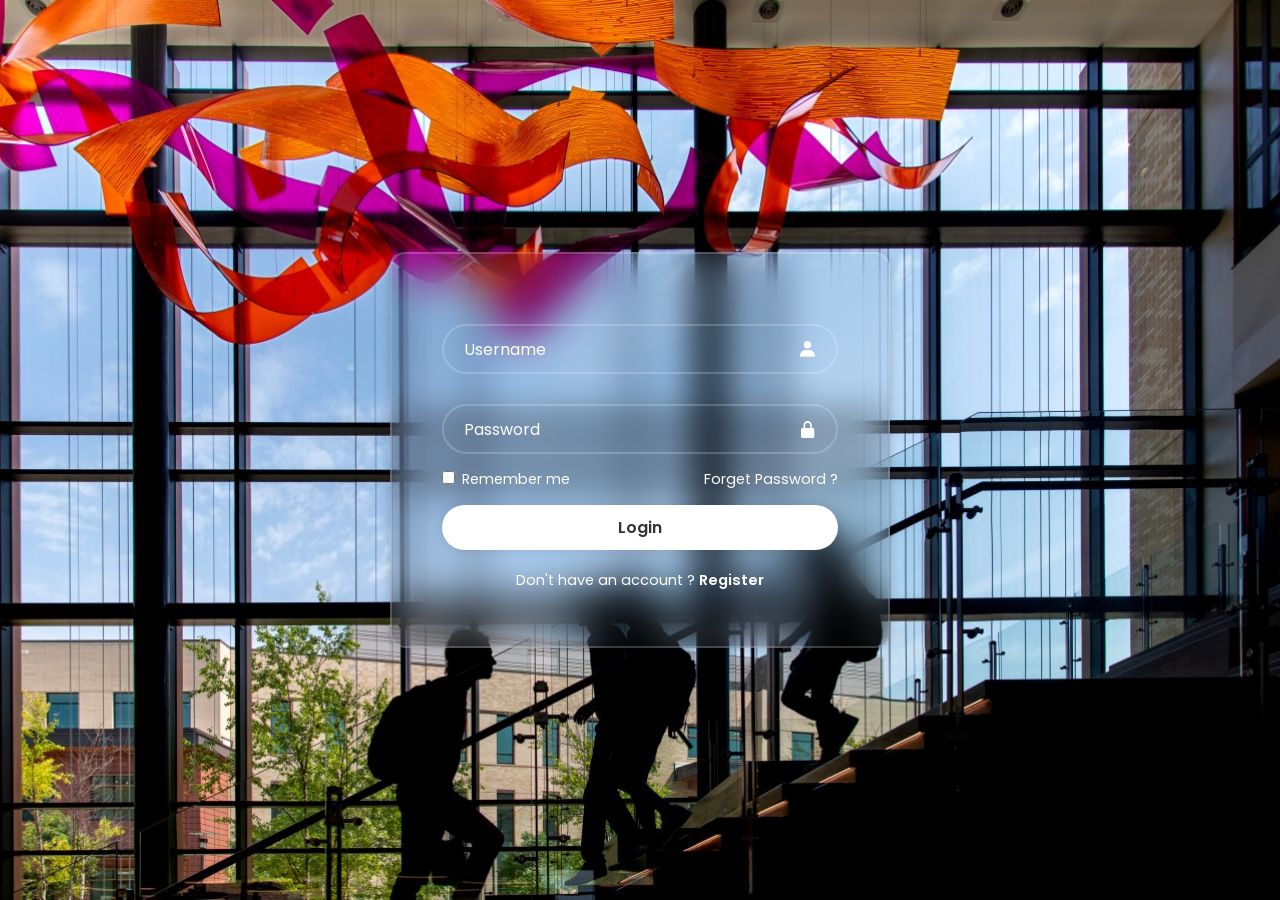
<file: CougerWeb.html>
<!DOCTYPE html>
<html lang="en">
<head>
    <meta charset="UTF-8">
    <meta name="viewport" content="width=device-width, initial-scale=1.0">
    <title>OneLogin</title>
    <link rel="icon" type="image/x-icon" href="Resources/icons/onelogin_logo.svg">
    <link rel="stylesheet" href="style/Login.css">
    <link href='https://unpkg.com/boxicons@2.1.4/css/boxicons.min.css' rel='stylesheet'>

</head>
<body>

    <div class="wapper">
        <div class="wapper-content">        
            <div class="main-content">
                <form action="">
                    <div class="input-box">
                        <input type="text" placeholder="Username" required>
                        <i class='bx bxs-user'></i>
                    </div>

                    <div class="input-box">
                        <input type="password" placeholder="Password" required>
                        <i class='bx bxs-lock-alt' ></i>
                    </div>

                    <div class="rememeber-forget">
                        <label><input type="checkbox"> Remember me </label>
                        <a href="#">Forget Password ?</a>
                    </div>

                    <button type="submit" class="btn">Login</button>

                    <div class="register-link">
                        <p>Don't have an account ? <a href="">
                            Register
                        </a></p>
                    </div>

                </form>
            </div>
        </div>
    </div>

</body>
</html>
</file>
<file: style/Login.css>
@import url("https://fonts.googleapis.com/css2?family=Poppins:wght@300;400;500;600;700;800;900&display=swap");

*{
    box-sizing: border-box;
    margin: 0;
    padding: 0;
    font-family: "Poppins", sans-serif;
}

body {
    display: flex;
    justify-content: center;
    align-items: center;
    background: url('../Resources/Locations/40b60bc15d77202553fa54a4ba4b98a4d72b99ca.jpg') no-repeat;

    min-height: 100vh;
    background-size: cover;
    background-position: center;
}

.main-content {
    width: 500px;
    background-color: transparent;
    border: 2px solid rgba(255,255,255,.2);
    backdrop-filter: blur(20px);
    box-shadow: 0 0 10px rgba(0,0,0,.2);
    color: white;
    border-radius: 15px;
    padding: 40px 50px;

    .input-box {
        position: relative;
        width: 100%;
        height: 50px;
        margin: 30px 0;

        input {
            width: 100%;
            height: 100%;
            background-color: transparent;
            border: none;
            outline: none;
            border: 2px solid rgba(255, 255, 255, .2);
            border-radius: 40px;
            font-size: 16px;
            color: white;
            padding: 20px 45px 20px 20px;

            &::placeholder {
                color: white;
            }
        }

        i {
            position: absolute;
            right: 20px;
            top: 50%;
            transform: translateY(-50%);
            font-size: 20px;
        }
    }

    .rememeber-forget {
        display: flex;
        justify-content: space-between;
        font-size: 14.5px;
        margin: -15px 0 15px;
        
        label input {
            accent-color: white;
            margin-right: 3px;
        }

        a {
            color: white;
            text-decoration: none;

            &:hover {
                text-decoration: underline;
            }
        }
    }

    .btn {
        width: 100%;
        height: 45px;
        background: white;
        border: none;
        outline: none;
        border-radius: 40px;
        box-shadow: 0 0 10px rgba(0,0,0,.1);
        cursor: pointer;
        font-size: 16px;
        color: #333;
        font-weight: 600;
    }

    .register-link {
        font-size: 14.5px;
        text-align: center;
        margin: 20px 0 15px;

        p a {
            color: white;
            text-decoration: none;
            font-weight: 600;

            &:hover {
                text-decoration: underline;

            }
        }
    }
}
</file>
